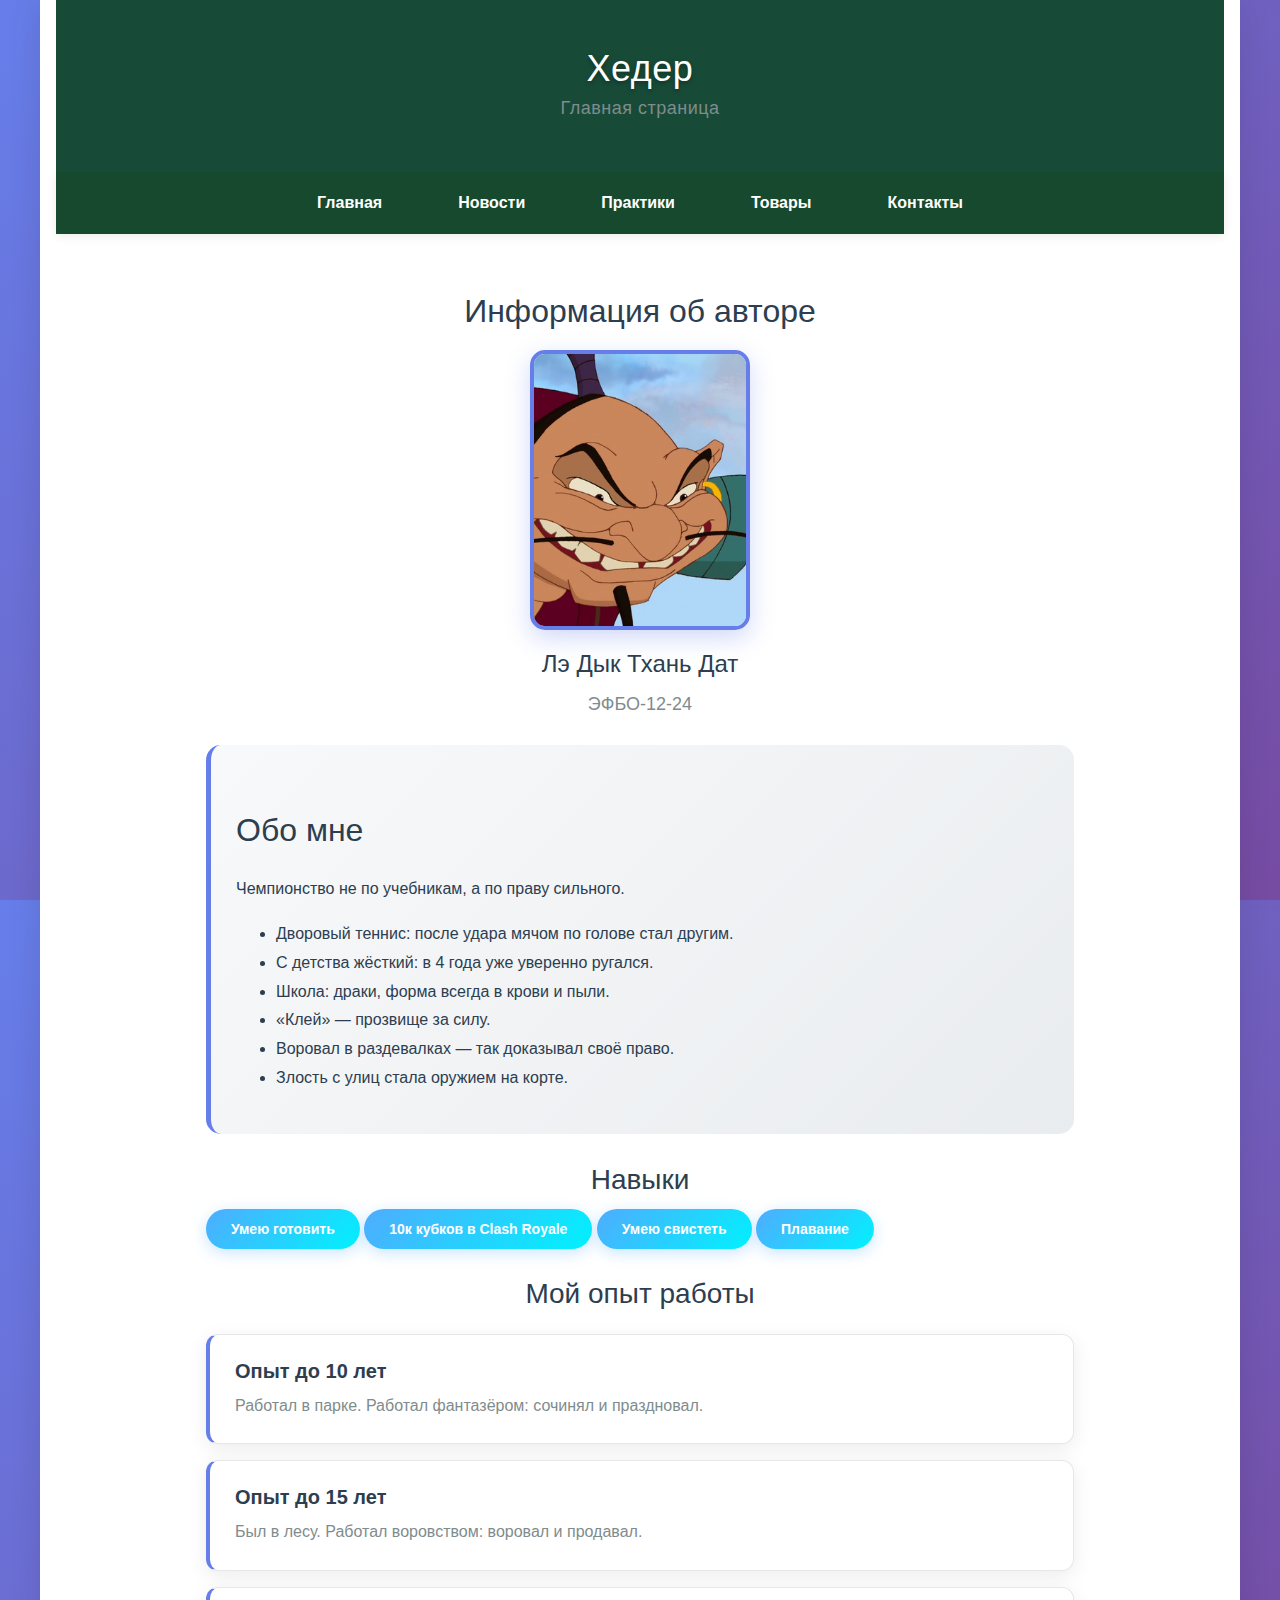
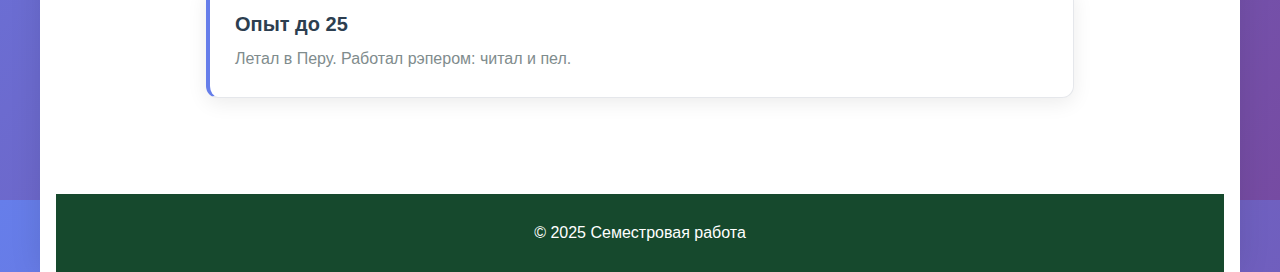
<file: index.html>
<!doctype html>
<html lang="ru">
<head>
  <meta charset="utf-8">
  <title>Семестровая работа — Главная</title>
  <meta name="viewport" content="width=device-width, initial-scale=1">
  <meta name="description" content="Главная страница семестровой работы: автор, новости, практики, каталог и контакты.">
  <link rel="stylesheet" href="styles/style.css">
</head>
<body>
  <div class="page-container">
    <!-- Шапка -->
    <header class="header" role="banner">
      <div class="wrap">
        <h1 class="profile-title">Хедер</h1>
        <p class="profile-group">Главная страница</p>
      </div>
    </header>

    <!-- Навигация -->
    <nav class="nav" aria-label="Основная навигация">
      <div class="wrap">
        <ul class="nav__list">
          <li class="nav__item"><a class="nav__link" href="index.html" aria-current="page">Главная</a></li>
          <li class="nav__item"><a class="nav__link" href="pages/news.html">Новости</a></li>
          <li class="nav__item"><a class="nav__link" href="pages/practices.html">Практики</a></li>
          <li class="nav__item"><a class="nav__link" href="pages/goods.html">Товары</a></li>
          <li class="nav__item"><a class="nav__link" href="pages/contacts.html">Контакты</a></li>
        </ul>
      </div>
    </nav>


    <!-- Контент -->
    <main class="content" id="content" role="main">
      <section class="profile-header" aria-labelledby="author-title">
        <h2 id="author-title" class="profile-title">Информация об авторе</h2>

        <figure>
          <img src="images/photo.png" alt="Фотография автора" class="profile-photo" width="220" height="280">
          <figcaption class="profile-name">Лэ Дык Тхань Дат</figcaption>
        </figure>

        <p class="profile-group">ЭФБО-12-24</p>
      </section>

      <section class="about-me" aria-labelledby="about-title">
        <h3 id="about-title" class="profile-title">Обо мне</h3>
        <p>Чемпионство не по учебникам, а по праву сильного.</p>
        <ul>
          <li>Дворовый теннис: после удара мячом по голове стал другим.</li>
          <li>С детства жёсткий: в 4 года уже уверенно ругался.</li>
          <li>Школа: драки, форма всегда в крови и пыли.</li>
          <li>«Клей» — прозвище за силу.</li>
          <li>Воровал в раздевалках — так доказывал своё право.</li>
          <li>Злость с улиц стала оружием на корте.</li>
        </ul>
      </section>

      <section aria-labelledby="skills-title">
        <h3 id="skills-title" class="section-title">Навыки</h3>
        <div class="skills-grid">
          <span class="skill-tag">Умею готовить</span>
          <span class="skill-tag">10к кубков в Clash Royale</span>
          <span class="skill-tag">Умею свистеть</span>
          <span class="skill-tag">Плавание</span>
        </div>
      </section>

      <section class="experience-section" aria-labelledby="exp-title">
        <h3 id="exp-title" class="section-title">Мой опыт работы</h3>

        <div class="experience-grid">
          <article class="experience-card">
            <h4 class="experience-title">Опыт до 10 лет</h4>
            <p class="experience-desc">Работал в парке. Работал фантазёром: сочинял и праздновал.</p>
          </article>

          <article class="experience-card">
            <h4 class="experience-title">Опыт до 15 лет </h4>
            <p class="experience-desc">Был в лесу. Работал воровством: воровал и продавал.</p>
          </article>

          <article class="experience-card">
            <h4 class="experience-title">Опыт до 25</h4>
            <p class="experience-desc">Летал в Перу. Работал рэпером: читал и пел.</p>
          </article>
        </div>
      </section>
    </main>

    <!-- Футер -->
    <footer class="footer" role="contentinfo">
      <div class="wrap">
        <p style="margin:0;">© 2025 Семестровая работа</p>
      </div>
    </footer>
  </div>
</body>
</html>
</file>
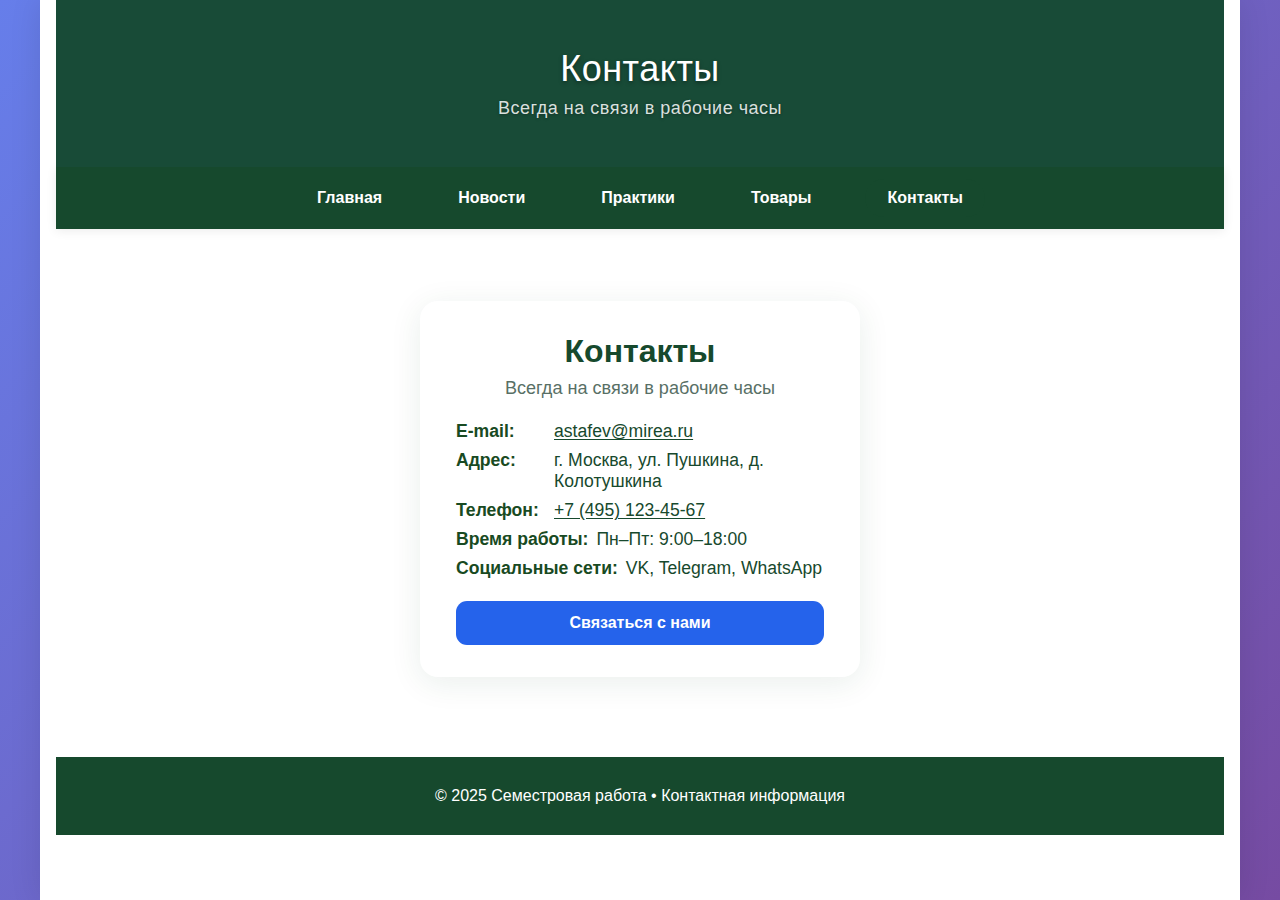
<file: pages/contacts.html>
<!doctype html>
<html lang="ru">
<head>
  <meta charset="utf-8">
  <title>Семестровая работа — Контакты</title>
  <meta name="viewport" content="width=device-width, initial-scale=1">
  <meta name="description" content="Контактная информация, форма обратной связи и время работы.">
  <link rel="stylesheet" href="../styles/style.css">
</head>
<body class="contacts">
  <div class="page-container">
    <header class="site-header header" role="banner">
      <div class="wrap">
        <h1>Контакты</h1>
        <p class="muted">Всегда на связи в рабочие часы</p>
      </div>
    </header>

    <nav class="nav" aria-label="Основная навигация">
      <div class="wrap">
        <ul class="nav__list">
          <li class="nav__item"><a class="nav__link" href="../index.html">Главная</a></li>
          <li class="nav__item"><a class="nav__link" href="news.html">Новости</a></li>
          <li class="nav__item"><a class="nav__link" href="practices.html">Практики</a></li>
          <li class="nav__item"><a class="nav__link" href="goods.html">Товары</a></li>
          <li class="nav__item"><a class="nav__link nav__link--active" href="contacts.html" aria-current="page">Контакты</a></li>
        </ul>
      </div>
    </nav>

    <main class="content" role="main">
      <section class="contacts-main">
        <div class="contacts-main__block">
          <h2 class="contacts-main__title">Контакты</h2>
          <p class="contacts-main__subtitle">Всегда на связи в рабочие часы</p>
          <div class="contacts-main__info">
            <div class="contacts-main__item">
              <span class="contacts-main__label">E-mail:</span>
              <a class="contacts-main__value" href="mailto:astafev@mirea.ru">astafev@mirea.ru</a>
            </div>
            <div class="contacts-main__item">
              <span class="contacts-main__label">Адрес:</span>
              <span class="contacts-main__value">г. Москва, ул. Пушкина, д. Колотушкина</span>
            </div>
            <div class="contacts-main__item">
              <span class="contacts-main__label">Телефон:</span>
              <a class="contacts-main__value" href="tel:+74951234567">+7 (495) 123-45-67</a>
            </div>
            <div class="contacts-main__item">
              <span class="contacts-main__label">Время работы:</span>
              <span class="contacts-main__value">Пн–Пт: 9:00–18:00</span>
            </div>
            <div class="contacts-main__item">
              <span class="contacts-main__label">Социальные сети:</span>
              <span class="contacts-main__value">VK, Telegram, WhatsApp</span>
            </div>
          </div>
          <button class="contacts-main__button js-open-modal" type="button" data-modal="contact">Связаться с нами</button>
        </div>
      </section>
    </main>

    <footer class="site-footer footer" role="contentinfo">
      <div class="wrap">
        <p style="margin:0;">© 2025 Семестровая работа • Контактная информация</p>
      </div>
    </footer>
  </div>

  <!-- Модальное окно: обратная связь -->
  <div class="modal" id="modal-contact" aria-hidden="true" aria-labelledby="modal-title" role="dialog">
    <div class="modal__backdrop js-close-modal" tabindex="-1" aria-hidden="true"></div>
    <div class="modal__dialog" role="document">
      <header class="modal__header">
        <h2 id="modal-title" class="section-title" style="margin:0">Форма обратной связи</h2>
        <button class="modal__close js-close-modal" type="button" aria-label="Закрыть">×</button>
      </header>
      <form class="modal__form" id="feedback-form">
        <div class="form-grid">
          <label>
            <span>Имя *</span>
            <input type="text" name="name" placeholder="Иван Иванов" required autocomplete="name">
          </label>
          <label>
            <span>Телефон *</span>
            <input type="tel" name="phone" placeholder="+7 (___) ___-__-__" required autocomplete="tel">
          </label>
          <label>
            <span>Электронная почта *</span>
            <input type="email" name="email" placeholder="name@example.ru" required autocomplete="email">
          </label>
          <label>
            <span>Категория обращения *</span>
            <select name="category" required>
              <option value="" selected disabled>Выберите категорию</option>
              <option>Техническая поддержка</option>
              <option>Коммерческое предложение</option>
              <option>Сотрудничество</option>
              <option>Жалоба</option>
              <option>Предложение</option>
              <option>Другое</option>
            </select>
          </label>
          <label class="full">
            <span>Текст обращения *</span>
            <textarea name="message" rows="5" placeholder="Коротко опишите вопрос" required></textarea>
          </label>
        </div>
        <div class="modal__actions">
          <button class="button js-close-modal" type="button">Отмена</button>
          <button class="button secondary" type="submit">Отправить</button>
        </div>
      </form>
    </div>
  </div>
  <script>
    (function(){
      const openBtns = document.querySelectorAll('.js-open-modal[data-modal="contact"]');
      const modal = document.getElementById('modal-contact');
      if(!openBtns.length || !modal) return;
      const backdrop = modal.querySelector('.modal__backdrop');
      const closeBtns = modal.querySelectorAll('.js-close-modal');
      const dialog = modal.querySelector('.modal__dialog');
      const firstFocusable = () => modal.querySelector('input, select, textarea, button');
      function open(){ modal.setAttribute('aria-hidden','false'); document.body.style.overflow='hidden'; setTimeout(()=> firstFocusable()?.focus(),0); document.addEventListener('keydown', onKeydown); }
      function close(){ modal.setAttribute('aria-hidden','true'); document.body.style.overflow=''; document.removeEventListener('keydown', onKeydown); openBtns[0].focus(); }
      function onKeydown(e){
        if(e.key==='Escape') close();
        if(e.key==='Tab'){
          const list=[...modal.querySelectorAll('a,button,input,select,textarea,[tabindex]:not([tabindex="-1"])')].filter(el=>!el.disabled);
          if(!list.length) return; const first=list[0], last=list[list.length-1];
          if(e.shiftKey && document.activeElement===first){ last.focus(); e.preventDefault(); }
          else if(!e.shiftKey && document.activeElement===last){ first.focus(); e.preventDefault(); }
        }
      }
      openBtns.forEach(b=>b.addEventListener('click', open));
      backdrop?.addEventListener('click', close);
      closeBtns.forEach(b=>b.addEventListener('click', close));
      dialog.addEventListener('click', e=> e.stopPropagation());
      document.getElementById('feedback-form')?.addEventListener('submit', e=>{ e.preventDefault(); alert('Спасибо! Сообщение отправлено.'); close(); });
    })();
  </script>
</body>
</html>
</file>
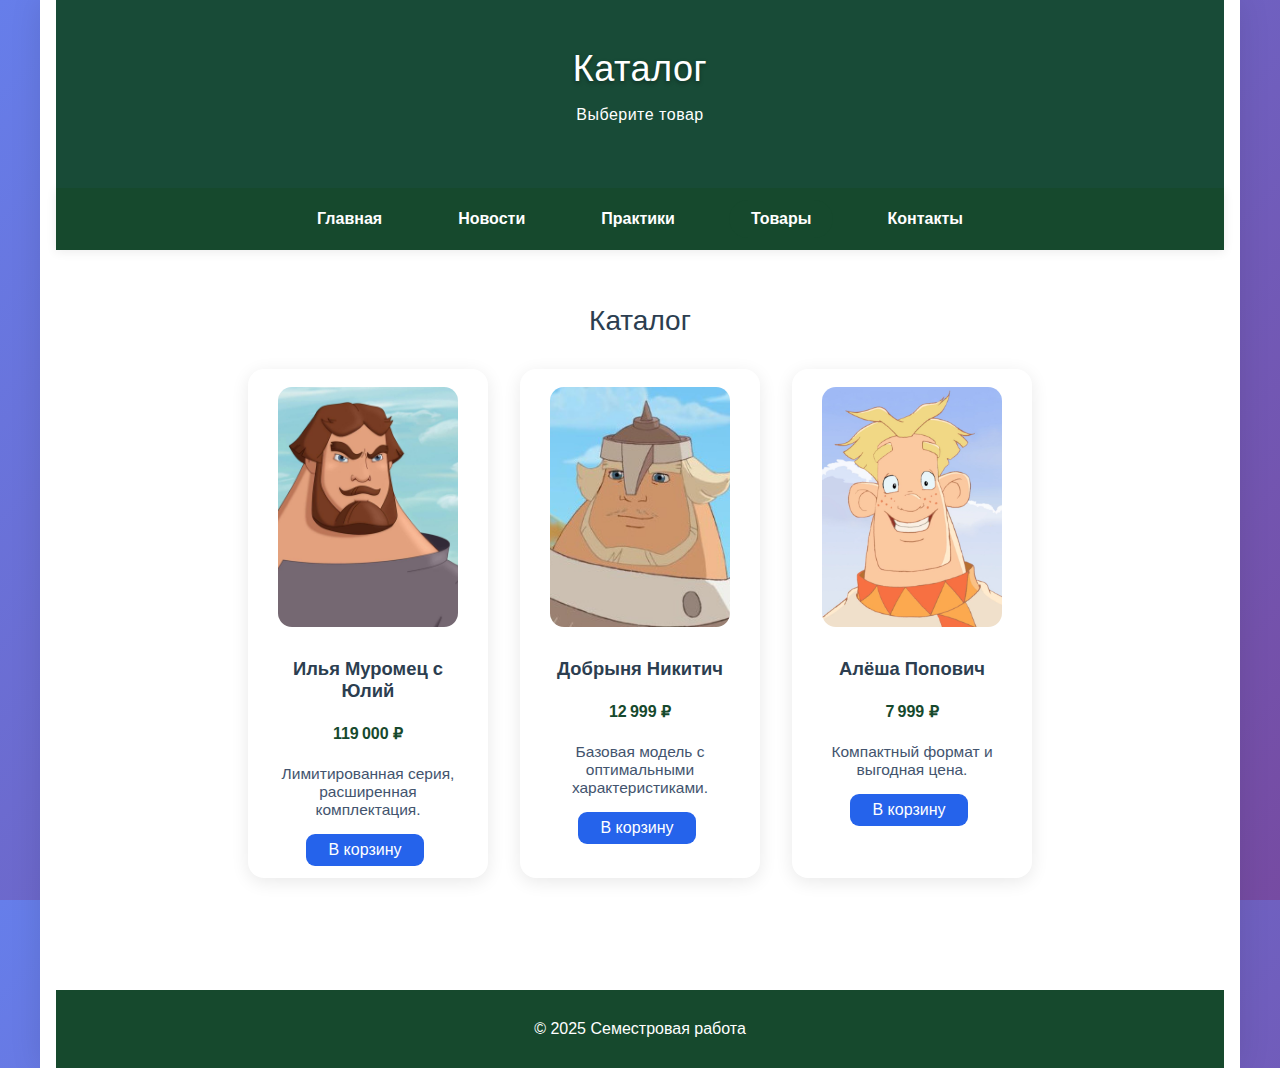
<file: pages/goods.html>
<!doctype html>
<html lang="ru">
<head>
  <meta charset="utf-8">
  <title>Семестровая работа — Товары</title>
  <meta name="viewport" content="width=device-width, initial-scale=1">
  <meta name="description" content="Каталог товаров с ценами и изображениями.">
  <link rel="stylesheet" href="../styles/style.css">
</head>
<body>
  <div class="page-container">
    <header class="header" role="banner">
      <div class="wrap">
        <h1 class="header__title">Каталог</h1>
        <p class="header__subtitle">Выберите товар</p>
      </div>
    </header>
    <nav class="nav" aria-label="Основная навигация">
      <div class="wrap">
        <ul class="nav__list">
          <li class="nav__item"><a class="nav__link" href="../index.html">Главная</a></li>
          <li class="nav__item"><a class="nav__link" href="news.html">Новости</a></li>
          <li class="nav__item"><a class="nav__link" href="practices.html">Практики</a></li>
          <li class="nav__item"><a class="nav__link nav__link--active" href="goods.html" aria-current="page">Товары</a></li>
          <li class="nav__item"><a class="nav__link" href="contacts.html">Контакты</a></li>
        </ul>
      </div>
    </nav>
    <main class="content" role="main">
      <section aria-labelledby="catalog-title">
        <h2 id="catalog-title" class="section-title">Каталог</h2>
        <div class="hero-gallery">
          <div class="hero-card">
            <img class="hero-card__image" src="../images/product-ilya.jpg" alt="Илья Муромец с Юлий" width="200" height="250">
            <div class="hero-card__info">
              <h3 class="hero-card__name">Илья Муромец с Юлий</h3>
              <p class="hero-card__price">119 000 ₽</p>
              <p class="hero-card__desc">Лимитированная серия, расширенная комплектация.</p>
              <button class="hero-card__button hero-card__button--cart" type="button">В корзину</button>
            </div>
          </div>
          <div class="hero-card">
            <img class="hero-card__image" src="../images/product-dobrynya.jpg" alt="Добрыня Никитич" width="200" height="250">
            <div class="hero-card__info">
              <h3 class="hero-card__name">Добрыня Никитич</h3>
              <p class="hero-card__price">12 999 ₽</p>
              <p class="hero-card__desc">Базовая модель с оптимальными характеристиками.</p>
              <button class="hero-card__button hero-card__button--cart" type="button">В корзину</button>
            </div>
          </div>
          <div class="hero-card">
            <img class="hero-card__image" src="../images/product-alyozha.png" alt="Алёша Попович" width="200" height="250">
            <div class="hero-card__info">
              <h3 class="hero-card__name">Алёша Попович</h3>
              <p class="hero-card__price">7 999 ₽</p>
              <p class="hero-card__desc">Компактный формат и выгодная цена.</p>
              <button class="hero-card__button hero-card__button--cart" type="button">В корзину</button>
            </div>
          </div>
        </div>
      </section>
    </main>
    <footer class="footer" role="contentinfo">
      <div class="wrap">
        <p style="margin:0;">© 2025 Семестровая работа</p>
      </div>
    </footer>
  </div>
</body>
</html>
</file>
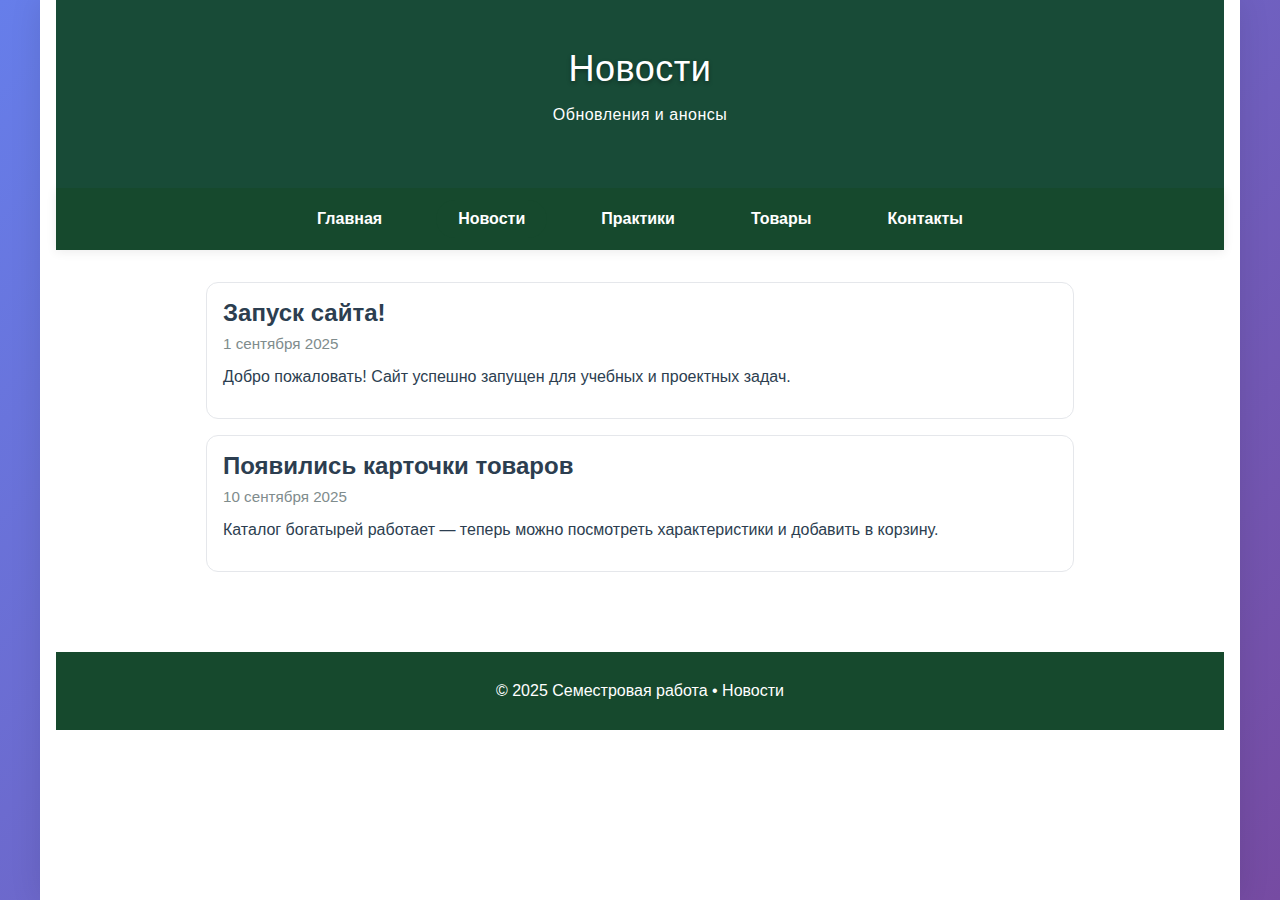
<file: pages/news.html>
<!doctype html>
<html lang="ru">
<head>
  <meta charset="utf-8">
  <title>Семестровая работа — Новости</title>
  <meta name="viewport" content="width=device-width, initial-scale=1">
  <meta name="description" content="Обновления и анонсы сайта.">
  <link rel="stylesheet" href="../styles/style.css">
</head>
<body>
  <div class="page-container">
    <header class="header" role="banner">
      <div class="wrap">
        <h1 class="header__title">Новости</h1>
        <p class="header__subtitle">Обновления и анонсы</p>
      </div>
    </header>

    <nav class="nav" aria-label="Основная навигация">
      <div class="wrap">
        <ul class="nav__list">
          <li class="nav__item"><a class="nav__link" href="../index.html">Главная</a></li>
          <li class="nav__item"><a class="nav__link nav__link--active" href="news.html" aria-current="page">Новости</a></li>
          <li class="nav__item"><a class="nav__link" href="practices.html">Практики</a></li>
          <li class="nav__item"><a class="nav__link" href="goods.html">Товары</a></li>
          <li class="nav__item"><a class="nav__link" href="contacts.html">Контакты</a></li>
        </ul>
      </div>
    </nav>

    <main class="content" role="main">
      <section>
        <article>
          <header><h2>Запуск сайта!</h2></header>
          <div class="meta"><time datetime="2025-09-01">1 сентября 2025</time></div>
          <p>Добро пожаловать! Сайт успешно запущен для учебных и проектных задач.</p>
        </article>
        <article>
          <header><h2>Появились карточки товаров</h2></header>
          <div class="meta"><time datetime="2025-09-10">10 сентября 2025</time></div>
          <p>Каталог богатырей работает — теперь можно посмотреть характеристики и добавить в корзину.</p>
        </article>
      </section>
    </main>

    <footer class="footer" role="contentinfo">
      <div class="wrap">
        <p style="margin:0;">© 2025 Семестровая работа • Новости</p>
      </div>
    </footer>
  </div>
</body>
</html>
</file>
<file: styles/style.css>
/* ===== БАЗОВЫЕ СТИЛИ ===== */
:root {
  --max: 1200px;
  --gap: 16px;
  --muted: #7f8c8d;
  --border: #e5e7eb;
  --accent1: #667eea;
  --accent2: #764ba2;

  /* Акценты разделов */
  --accent-news: var(--accent1);
  --accent-goods: #4caf50;
  --accent-contacts: #ff8a65;

  /* Добавленные переменные для темно-зеленой темы */
  --color-primary: #16492d;
  --color-accent: #16492d;
  --color-invert: #fff;
}

* { box-sizing: border-box; }
html, body { height: 100%; }

body {
  font-family: 'Segoe UI', Tahoma, Geneva, Verdana, sans-serif;
  margin: 0;
  padding: 0;
  background: linear-gradient(135deg, var(--accent1) 0%, var(--accent2) 100%);
  min-height: 100vh;
  color: #2c3e50;
}

.page-container {
  max-width: var(--max);
  margin: 0 auto;
  background: #ffffff;
  min-height: 100%;
  box-shadow: 0 0 30px rgba(0, 0, 0, 0.1);
  padding: 0 16px;
}

.wrap {
  max-width: var(--max);
  margin: 0 auto;
  padding: 0 16px;
  background: transparent;
  box-shadow: none;
}

/* ===== ШАПКА ===== */
header.site-header, .header {
  background: linear-gradient(135deg, var(--color-primary) 0%, var(--color-primary) 100%);
  color: var(--color-invert);
  text-align: center;
  padding: 48px 16px;
  letter-spacing: .5px;
  user-select: none;
}
header.site-header h1,
.header h1 {
  margin: 0 0 8px 0;
  color: var(--color-invert);
  font-size: 36px;
  font-weight: 500;
  text-shadow: 0 2px 4px rgba(0,0,0,.35);
}
header.site-header p,
.header .muted {
  margin: 0;
  color: rgba(255,255,255,.85);
  font-size: 18px;
  text-shadow: 0 1px 3px rgba(0,0,0,.3);
}
.site-header *, .header * { mix-blend-mode: normal; }
header .wrap { background: transparent !important; box-shadow: none !important; }

/* ===== НАВИГАЦИЯ ===== */
/* ===== НАВИГАЦИЯ (БЭМ) ===== */
.nav {
  background: var(--color-primary);
  box-shadow: 0 2px 10px var(--color-shadow,rgba(0,0,0,.08));
  padding: 12px 0;
  margin-bottom: 0;
}
.nav__list {
  list-style: none;
  margin: 0;
  padding: 0;
  display: flex;
  flex-direction: row;
  justify-content: center;
  align-items: center;
  gap: 32px;
}
.nav__item {
  margin: 0;
}
.nav__link {
  color: var(--color-invert);
  text-decoration: none;
  padding: 10px 22px;
  border-radius: 999px;
  font-weight: 600;
  transition: background .18s;
  display: inline-block;
  background: transparent;
}
.nav__link:hover,
.nav__link:focus,
.nav__link--active,
.nav__link[aria-current="page"] {
  background: var(--color-accent);
  color: var(--color-invert);
}


/* ===== ОСНОВНОЙ КОНТЕНТ ===== */
main, .content {
  padding: 32px 16px 40px;
  max-width: 900px;
  margin: 0 auto;
}
.muted { color: var(--muted); }

/* ===== ПРОФИЛЬ (Главная) ===== */
.profile-header { text-align: center; margin-bottom: 24px; }
.profile-title { font-size: 32px; color: #2c3e50; margin-bottom: 10px; font-weight: 300; }
.profile-photo {
  width: 220px; height: 280px; border-radius: 15px; object-fit: cover;
  margin: 20px auto; display: block;
  border: 4px solid var(--accent1);
  box-shadow: 0 8px 25px rgba(102,126,234,.3);
}
.profile-name { font-size: 24px; color: #2c3e50; margin: 10px 0; font-weight: 500; }
.profile-group { font-size: 18px; color: var(--muted); margin: 5px 0; }
.about-me {
  background: linear-gradient(135deg, #f8f9fa 0%, #e9ecef 100%);
  padding: 25px; border-radius: 15px; margin: 30px 0;
  border-left: 5px solid var(--accent1);
  font-size: 16px; line-height: 1.8;
}

/* ===== НАВЫКИ ===== */
.skills-container {
  display: flex;
  justify-content: center;
  flex-wrap: wrap;
  gap: 15px;
  margin: 30px 0;
}
.skill-tag {
  background: linear-gradient(135deg, #4facfe 0%, #00f2fe 100%);
  color: #fff;
  padding: 12px 25px;
  border-radius: 25px;
  font-weight: 600;
  font-size: 14px;
  box-shadow: 0 4px 15px rgba(79,172,254,.3);
  transition: all .3s ease;
}
.skill-tag:hover {
  transform: translateY(-3px);
  box-shadow: 0 6px 20px rgba(79,172,254,.4);
}

/* ===== ОПЫТ ===== */
.experience-section { margin-top: 40px; }
.section-title { font-size: 28px; color: #2c3e50; text-align: center; margin-bottom: 24px; font-weight: 300; }
.experience-card {
  background: #fff;
  padding: 25px;
  margin: 16px 0;
  border-radius: 12px;
  box-shadow: 0 5px 20px rgba(0,0,0,.08);
  border-left: 4px solid var(--accent1);
  transition: transform .3s ease;
}
.experience-card:hover { transform: translateX(5px); }
.experience-title { font-size: 20px; color: #2c3e50; margin: 0 0 10px; font-weight: 600; }
.experience-desc { color: var(--muted); line-height: 1.6; margin: 0; }

/* ===== НОВОСТИ ===== */
article { padding: 16px; border: 1px solid var(--border); border-radius: 12px; background:#fff; }
article + article { margin-top: 16px; }
article header h2 { margin: 0 0 8px; font-size: 1.5rem; }
.meta { font-size: .95rem; color: var(--muted); display: flex; gap: 12px; flex-wrap: wrap; }
.meta time { white-space: nowrap; }

/* ===== КАТАЛОГ ===== */
.catalog {
  margin: 0;
  padding: 0;
  list-style: none;
  display: grid;
  grid-template-columns: repeat(auto-fill, minmax(220px, 1fr));
  gap: var(--gap);
}
.card {
  border: 1px solid var(--border);
  border-radius: 12px;
  overflow: hidden;
  background: #fff;
  display: flex;
  flex-direction: column;
  height: 100%;
}
.card picture, .card img { display: block; width: 100%; height: auto; }
.card .body { padding: 12px; display: flex; flex-direction: column; gap: 8px; flex: 1; }
.card h3 { margin: 0; font-size: 1rem; line-height: 1.4; }
.price { margin-top: auto; font-weight: 600; color: var(--accent-goods); }

/* ===== КОНТАКТЫ ===== */
.grid { display: grid; gap: var(--gap); grid-template-columns: 1fr; }
@media (min-width: 640px) { .grid { grid-template-columns: 1fr 1fr; } }
.btn { display: inline-block; background: #2563eb; color: #fff; padding: 10px 16px; border-radius: 8px; border: 0; cursor: pointer; }
.btn:focus { outline: 3px solid #93c5fd; outline-offset: 2px; }

/* ===== ФУТЕР ===== */
footer.site-footer, .footer {
  background: linear-gradient(135deg, var(--color-primary) 0%, var(--color-primary) 100%);
  color: var(--color-invert);
  text-align: center;
  padding: 30px 16px;
  margin-top: 40px;
}

/* ===== РАЗДЕЛОВЫЕ АКЦЕНТЫ И ФОРМЫ ===== */
.news .article, .news-card { border-left: 4px solid var(--accent-news); }
.products .card, .product-card { border-left: 4px solid var(--accent-goods); }
.contacts .contact-info { border-left: 4px solid var(--accent-contacts); }

.btn.secondary { background: var(--color-primary); }

.form-grid { display: grid; grid-template-columns: repeat(2, 1fr); gap: var(--gap); }
.form-grid .full { grid-column: 1 / -1; }
.contact-form label { display: grid; gap: 6px; color: #2c3e50; }
.contact-form input, .contact-form textarea { border: 1px solid var(--border); border-radius: 10px; padding: 12px 14px; font: inherit; }
.contact-form input:focus, .contact-form textarea:focus { outline: none; border-color: var(--accent1); box-shadow: 0 0 0 3px rgba(102,126,234,.15); }

/* ===== АДАПТИВ ===== */
@media (max-width: 640px) {
  .form-grid { grid-template-columns: 1fr; }
  header.site-header, .header { padding: 36px 12px; }
  header.site-header h1, .header h1 { font-size: 28px; }
  header.site-header p, .header .muted { font-size: 16px; }
}

/* ===== Навыки: окончательный фикс наложений ===== */
.skills-container .skill-tag {
  position: relative;
  line-height: 1.3;
}
@media (max-width: 640px){
  .skills-container { justify-content: flex-start !important; }
}
@media (max-width: 560px){
  .skills-container {
    display: grid !important;
    grid-template-columns: 1fr 1fr;
    gap: 12px !important;
    justify-items: stretch;
    align-items: stretch;
  }
  .skills-container .skill-tag {
    display: flex !important;
    align-items: center;
    justify-content: center;
    width: 100% !important;
    max-width: 100% !important;
    min-height: 44px;
    padding: 10px 12px !important;
    border-radius: 999px;
    white-space: normal !important;
    word-break: break-word;
    overflow: hidden;
    text-overflow: clip !important;
  }
}
@media (max-width: 360px){
  .skills-container { grid-template-columns: 1fr !important; }
}
/* Mobile hard-fix: Skills */
@media (max-width: 600px){
  .skills-container {
    display: grid !important;
    grid-template-columns: 1fr 1fr;
    gap: 10px !important;
    justify-items: stretch;
    align-items: stretch;
    justify-content: start !important;
  }
  .skill-tag {
    display: flex !important;
    align-items: center;
    justify-content: center;
    width: 100% !important;
    max-width: 100% !important;
    min-height: 40px;
    padding: 8px 10px !important;
    border-radius: 20px !important;
    white-space: normal !important;
    word-break: break-word;
    overflow: hidden;
    text-overflow: clip !important;
    transform: none !important;
  }
}
@media (max-width: 380px){
  .skills-container { grid-template-columns: 1fr !important; }
}

/* Модальное окно - центрирование и стили */
.modal[aria-hidden="true"] { display: none; }
.modal[aria-hidden="false"] { display: block; }

.modal__backdrop {
  position: fixed; inset: 0;
  background: rgba(17,24,39,.55);
  backdrop-filter: blur(2px);
  z-index: 1100;
}
.modal__dialog {
  position: fixed;
  left: 50%;
  top: 50%;
  transform: translate(-50%, -50%);
  max-width: 440px;
  width: 98vw;
  background: #fff;
  border-radius: 19px;
  box-shadow: 0 25px 60px rgba(0,0,0,.23);
  display: flex;
  flex-direction: column;
  overflow: hidden;
  z-index: 1200;
}
.modal__header {
  display: flex;
  align-items: center;
  justify-content: space-between;
  padding: 18px 24px 14px 24px;
  border-bottom: 1px solid var(--border);
}
.modal__close {
  background: transparent;
  border: 0;
  font-size: 24px;
  line-height: 1;
  color: #6b7280;
  cursor: pointer;
  padding: 6px 8px;
  border-radius: 8px;
}
.modal__close:hover { background: #f3f4f6; }
.modal__form {
  width: 100%;
  max-width: 410px;
  margin: 0 auto;
  box-sizing: border-box;
  padding: 18px 22px 22px 22px;
  display: flex;
  flex-direction: column;
  gap: 14px;
}
.form-grid {
  display: flex;
  flex-direction: column;
  gap: 12px;
  width: 100%;
}
.form-grid label {
  display: flex;
  flex-direction: column;
  font-size: 16px;
  color: #184a22;
  gap: 4px;
}
.form-grid .full { width: 100%; }
.modal__actions {
  display: flex;
  justify-content: flex-end;
  gap: 12px;
  margin-top: 10px;
}
.modal__form input,
.modal__form select,
.modal__form textarea {
  border: 1px solid var(--border);
  border-radius: 10px;
  padding: 12px 14px;
  font: inherit;
  width: 100%;
  font-size: 15px;
}
.modal__form input:focus,
.modal__form select:focus,
.modal__form textarea:focus {
  outline: none;
  border-color: var(--accent1);
  box-shadow: 0 0 0 3px rgba(102,126,234,.15);
}
@media (max-width: 540px) {
  .modal__dialog {
    width: 99vw;
    max-width: 99vw;
    border-radius: 11px;
    padding: 0;
  }
  .modal__form {
    padding: 10px 2vw 16px 2vw;
    max-width: 100vw;
  }
}
@media (max-width: 400px) {
  .modal__dialog { max-width: 100vw; }
  .modal__form { padding: 6px 1vw 10px 1vw;}
}
.hero-gallery {
  display: flex;
  flex-wrap: wrap;
  flex-direction: row;
  gap: 32px;
  justify-content: center;
  margin: 32px 0;
}
.hero-card {
  background: #fff;
  border-radius: 16px;
  box-shadow: 0 4px 18px rgba(0,0,0,.09);
  padding: 18px 18px 12px 18px;
  max-width: 240px;
  min-width: 180px;
  display: flex;
  flex-direction: column;
  align-items: center;
}
.hero-card__image {
  width: 180px;
  height: 240px;
  object-fit: cover;
  border-radius: 14px;
  margin-bottom: 12px;
}
.hero-card__info {
  width: 100%;
  text-align: center;
  display: flex;
  flex-direction: column;
  align-items: center;
}
.hero-card__name {
  font-size: 1.15rem;
  font-weight: 700;
  margin-bottom: 6px;
}
.hero-card__price {
  font-size: 1rem;
  font-weight: bold;
  color: var(--color-primary,#16492d);
  margin-bottom: 7px;
}
.hero-card__desc {
  font-size: 0.97rem;
  margin-bottom: 9px;
  color: #43546e;
}
.hero-card__button {
  display: inline-block;
  background: #16492d;
  color: #fff;
  border-radius: 9px;
  border: 0;
  font-size: 1rem;
  padding: 7px 22px;
  cursor: pointer;
  margin: 6px 6px 0 0;
  transition: background .18s;
}
.hero-card__button--cart {
  background: #2563eb;
}
.hero-card__button--cart:hover {
  background: #497dfc;
}

/* Адаптив */
@media (max-width: 900px) {
  .hero-gallery { gap: 18px; }
  .hero-card { max-width: 180px; padding: 10px; }
  .hero-card__image { width: 120px; height: 160px; }
}
@media (max-width: 600px) {
  .hero-gallery { flex-direction: column; align-items: center; gap: 14px; }
  .hero-card { width: 90vw; max-width: 360px; }
  .hero-card__image { width: 96vw; max-width: 270px; height: 150px; }
}
.contacts-main {
  margin: 40px auto 0 auto;
  display: flex;
  justify-content: center;
}
.contacts-main__block {
  background: #fff;
  border-radius: 18px;
  box-shadow: 0 6px 32px rgba(22,73,45,.09);
  padding: 32px 36px;
  min-width: 320px;
  max-width: 440px;
  width: 100%;
}
.contacts-main__title {
  margin: 0 0 8px 0;
  text-align: center;
  font-size: 2rem;
  color: var(--color-primary,#16492d);
  font-weight: 700;
}
.contacts-main__subtitle {
  margin: 0 0 22px 0;
  text-align: center;
  font-size: 1.13rem;
  color: #3b574b;
  opacity: .85;
}
.contacts-main__info {
  margin-bottom: 22px;
}
.contacts-main__item {
  display: flex;
  gap: 8px;
  font-size: 1.1rem;
  margin-bottom: 8px;
  align-items: baseline;
}
.contacts-main__label {
  font-weight: 600;
  color: #184a22;
  min-width: 90px;
  display: inline-block;
}
.contacts-main__value {
  color: #17492d;
  text-underline-offset: 2px;
  word-break: break-word;
}
.contacts-main__button {
  display: block;
  width: 100%;
  background: #2563eb;
  color: #fff;
  font-size: 1rem;
  border-radius: 11px;
  border: none;
  padding: 13px 0;
  font-weight: 600;
  cursor: pointer;
  transition: background .21s;
  margin-top: 18px;
}
.contacts-main__button:hover {
  background: #497dfc;
}


/* === Исправления 2025-10-11: мобильные отступы и перекрытия === */

@media (max-width: 600px) {
  .skills-container {
    grid-template-columns: 1fr !important;
    gap: 20px !important;
    padding: 30px !important;
  }
  .skills-container .skill-tag {
    margin-bottom: 45px !important;
    min-height: 50px;
    font-size: 15px;
  }
  .header, header.site-header {
    padding-bottom: 30px !important;
  }
  .nav {
    margin-top: 10px !important;
  }
}

.header, header.site-header {
  position: relative;
  z-index: 2;
  background: #184b37;
}

.nav {
  z-index: 1;
}
/* Mobile skills margin fix */
@media (max-width: 600px) {
  .skills-container {
    gap: 20px !important;
  }
  .skill-tag {
    margin-bottom: 18px !important;
    padding-top: 16px !important;
    padding-bottom: 16px !important;
    font-size: 16px !important;
  }
  .skills-container .skill-tag:last-child {
    margin-bottom: 0 !important;
  }
}
@media (max-width: 600px) {
  .nav {
    padding: 6px 0 !important;
    overflow-x: auto;
    /* Чтобы убрать тень, если мешает: */
    box-shadow: none !important;
  }
  .nav__list {
    gap: 10px !important;
    padding: 0 4vw !important;
    flex-wrap: wrap;  /* Если хотите переводить пункты на новую строку */
    justify-content: flex-start !important;
  }
  .nav__link {
    padding: 8px 10px !important;
    font-size: 15px !important;
  }
}
@media (max-width: 600px) {
  .catalog {
    grid-template-columns: 1fr !important; /* Одна колонка на мобильных */
    gap: 16px !important;                  /* Увеличенный отступ между карточками */
    padding: 0 8px !important;
  }
  .card {
    margin: 0 auto !important;
    border-radius: 18px !important;
    box-shadow: 0 2px 16px rgba(0,0,0,.10);
    max-width: 340px !important;
  }
  .card .body {
    padding: 18px 10px !important;
    gap: 12px !important;
  }
  .card h3 {
    font-size: 1.1rem !important;
    margin-bottom: 8px !important;
    text-align: center !important;
  }
  .card img, .card picture {
    max-height: 170px !important;
    object-fit: contain !important;
  }
  .btn {
    font-size: 1rem !important;
    padding: 12px 0 !important;
    width: 90% !important;
    margin: 10px auto 0 !important;
    display: block !important;
  }
}
@media (max-width: 600px) {
  .card picture,
  .card img {
    display: block;
    width: 100%;
    max-width: 100%;
    max-height: 220px;            /* Можно подобрать под вашу высоту */
    height: auto;
    margin: 0 auto;
    object-fit: contain !important; /* Показывает всю картинку без обрезки */
    object-position: center !important;
    background: #fff;             /* На случай прозрачных PNG */
  }
}
</file>
